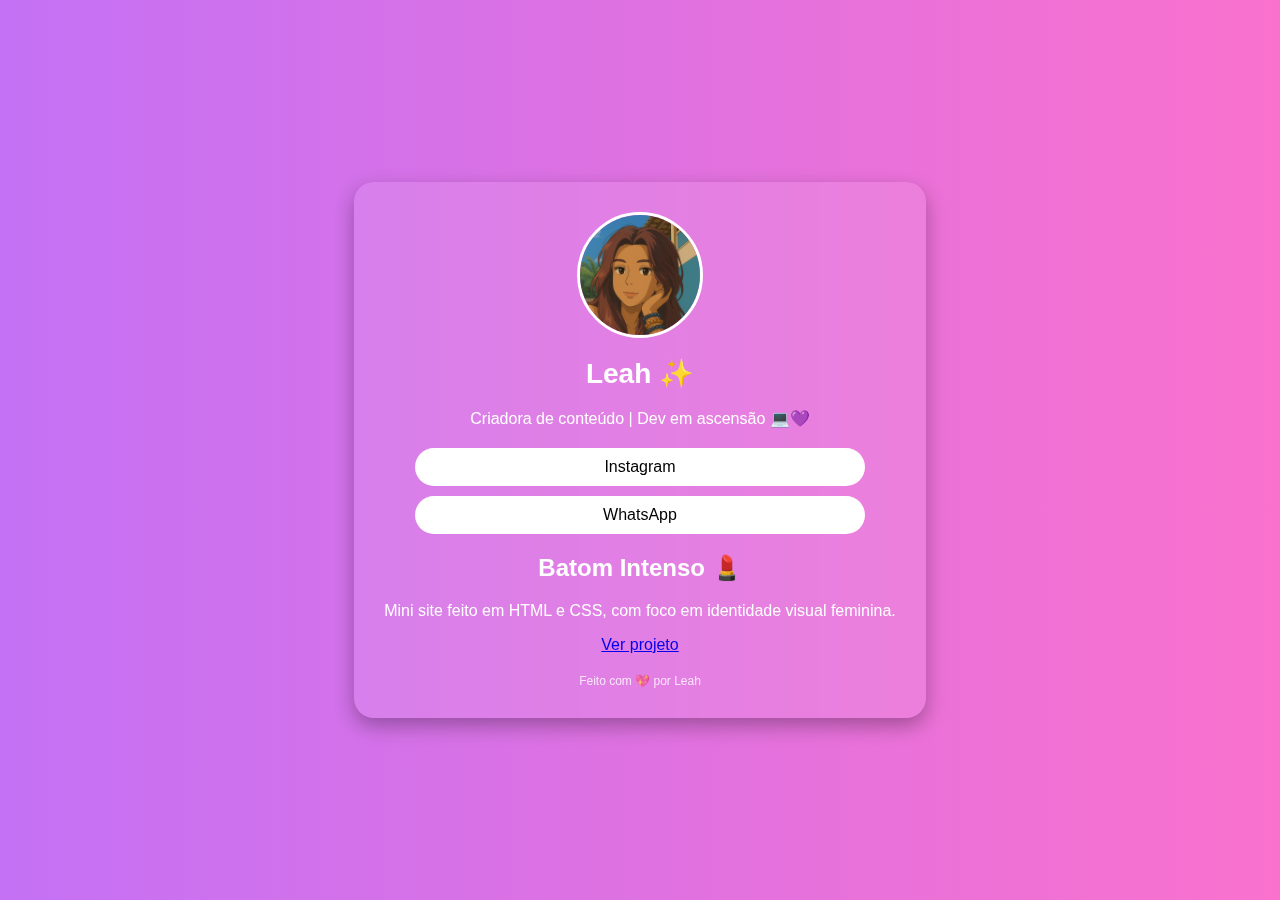
<file: index.html>
<!DOCTYPE html>
<html lang="pt-br">
<head>
  <meta charset="UTF-8">
  <meta name="viewport" content="width=device-width, initial-scale=1.0">
  <title>Leah Creator</title>
  <link rel="stylesheet" href="style.css">
</head>
<body>
  <div class="container">
    <img src="img/leah.jpg" alt="Foto da Leah" class="profile-img">
    <h1>Leah ✨</h1>
    <p class="desc">Criadora de conteúdo | Dev em ascensão 💻💜</p>
    
    <div class="links">
      <a href="https://instagram.com/leandralealves" target="_blank">Instagram</a>
      <a href="https://wa.me/5571982078080" target="_blank">WhatsApp</a>
    </div>

    <div class="projeto">
      <h2>Batom Intenso 💄</h2>
      <p>Mini site feito em HTML e CSS, com foco em identidade visual feminina.</p>
      <a href="projetos/Landing Page de Venda (BATOM)/index.html" target="_blank">Ver projeto</a>
    </div>

    <footer>
      Feito com 💖 por Leah
    </footer>
  </div>
</body>
</html>
</file>
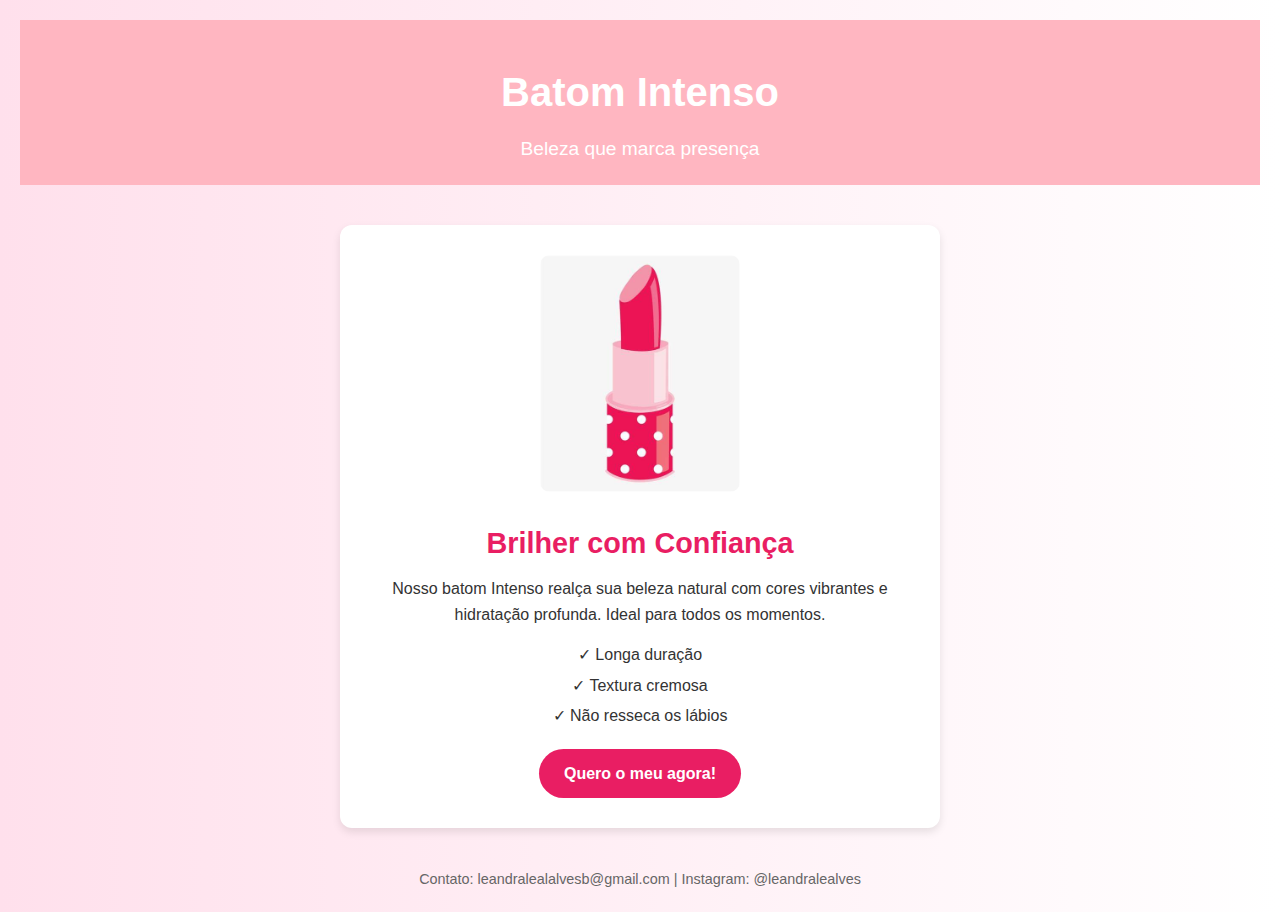
<file: projetos/Landing Page de Venda (BATOM)/index.html>
<!DOCTYPE html>
<html lang="pt-BR">
    <head>
        <meta charset="UTF-8" />
        <meta name="viewport" content="width=device-width, initial-scale=1.0" />
        <title>Landing Page - Batom Intenso</title>
        <link rel="stylesheet" href="style.css" />
    </head>
    <body>
        <header>
            <h1>Batom Intenso</h1>
            <p>Beleza que marca presença</p>
        </header>

        <section class="produto">
            <img src="img/batom.jpg" alt="Imagem do batom" />
            <h2>Brilher com Confiança</h2>
            <p>
                Nosso batom Intenso realça sua beleza natural com cores vibrantes e hidratação profunda. Ideal para todos os momentos.
            </p>
            <ul>
                <li>✓ Longa duração</li>
                <li>✓ Textura cremosa</li>
                <li>✓ Não resseca os lábios</li>
            </ul>
            <a class="botao" href="#">Quero o meu agora!</a>
        </section>

        <footer>
            <p>Contato: leandralealalvesb@gmail.com | Instagram: @leandralealves</p>
        </footer>
    </body>
</html>
</file>
<file: style.css>
body {
    margin: 0;
    font-family: 'Segoe UI', sans-serif;
    background: linear-gradient(to right, #c471f5, #fa71cd);
    color: #fff;
    display: flex;
    justify-content: center;
    align-items: center;
    height: 100vh;
  }
  
  .container {
    text-align: center;
    background-color: rgba(255,255,255,0.1);
    padding: 30px;
    border-radius: 20px;
    backdrop-filter: blur(10px);
    box-shadow: 0 8px 20px rgba(0,0,0,0.3);
  }
  
  .profile-img {
    width: 120px;
    height: 120px;
    border-radius: 50%;
    border: 3px solid #fff;
    object-fit: cover;
  }
  
  h1 {
    margin-top: 15px;
    font-size: 28px;
  }
  
  .desc {
    font-size: 16px;
    margin: 10px 0 20px;
  }
  
  .links a {
    display: block;
    background-color: #fff;
    color: #000;
    text-decoration: none;
    margin: 10px auto;
    padding: 10px 20px;
    width: 80%;
    border-radius: 30px;
    transition: 0.3s ease;
  }
  
  .links a:hover {
    background-color: #000;
    color: #fff;
  }
  
  footer {
    margin-top: 20px;
    font-size: 12px;
    opacity: 0.8;
  }
</file>
<file: projetos/Landing Page de Venda (BATOM)/style.css>
* {
    margin: 0;
    padding: 0;
    box-sizing: border-box;
    font-family: "Segoe UI", Tahoma, Geneva, Verdana, sans-serif;
}

body {
    background: linear-gradient(to right, #ffe0ec, #ffffff);
    color: #333;
    line-height: 1.6;
    padding: 20px;
}

header {
    text-align: center;
    padding: 40px 0 20px;
    background-color: #ffb6c1;
    color: #fff;
}

header h1 {
    font-size: 2.5rem;
    margin-bottom: 10px;
}

header p {
    font-size: 1.2rem;
}

.produto {
    max-width: 600px;
    margin: 40px auto;
    background-color: #fff;
    padding: 30px;
    border-radius: 12px;
    box-shadow: 0 4px 8px rgba(0, 0, 0, 0.1);
    text-align: center;
}

.produto img {
    width: 200px;
    border-radius: 10px;
    margin-bottom: 20px;
}

.produto h2 {
    font-size: 1.8rem;
    color: #e91e63;
    margin-bottom: 10px;
}

.produto p {
    margin-bottom: 15px;
}

.produto ul {
    list-style: none;
    margin-bottom: 20px;
}

.produto li {
    margin-bottom: 5px;
}

.botao {
    display: inline-block;
    background-color: #e91e63;
    color: #fff;
    padding: 12px 25px;
    border-radius: 25px;
    text-decoration: none;
    font-weight: bold;
    transition: background 0.3s;
}

footer {
    text-align: center;
    margin-top: 40px;
    font-size: 0.9rem;
    color: #666;
}
</file>
